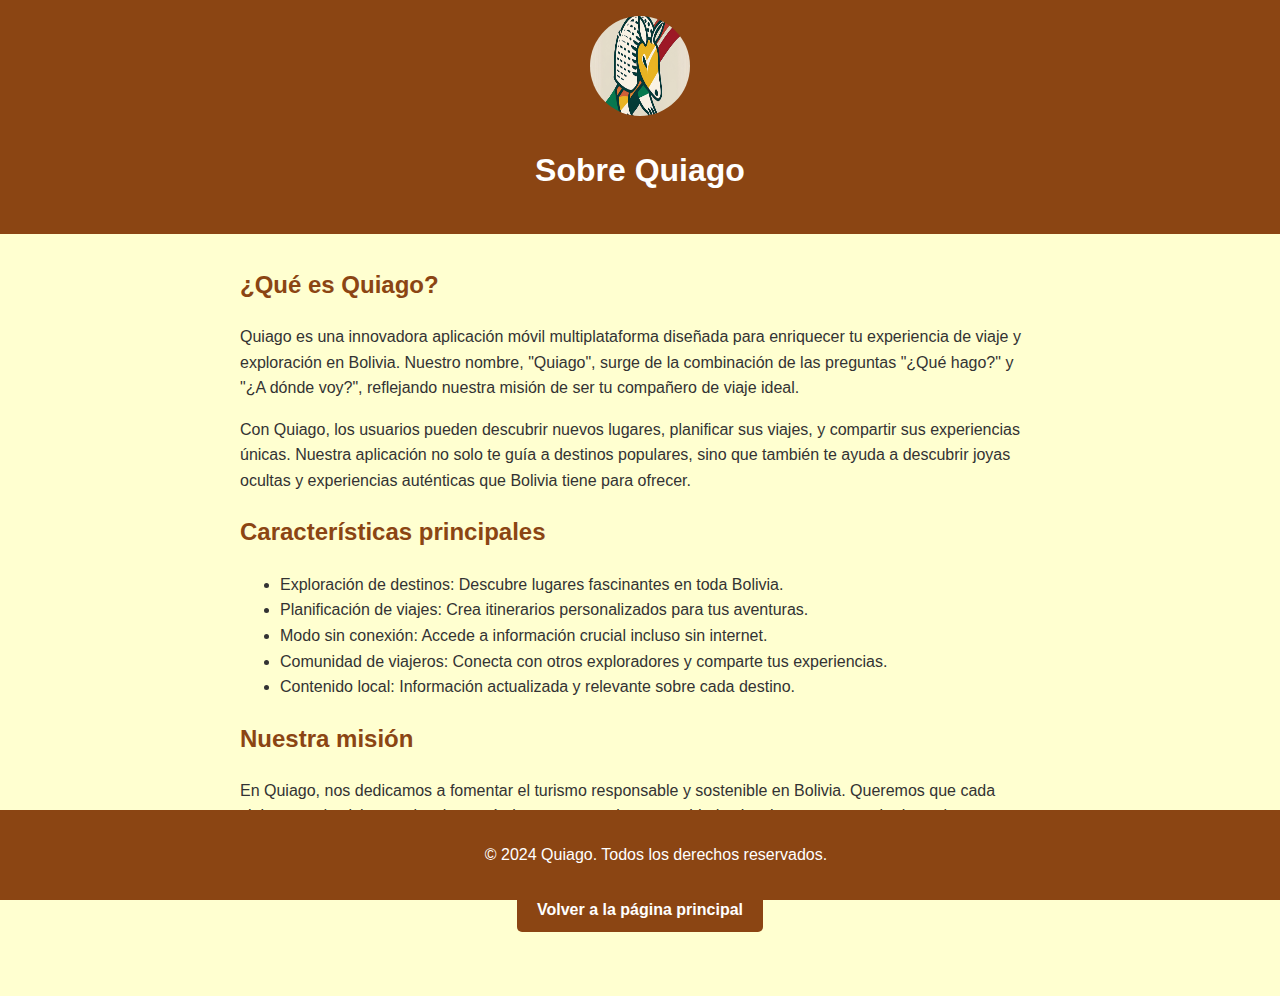
<file: public/templates/about.html>
<!DOCTYPE html>
<html lang="en">
<head>
    <meta charset="UTF-8">
    <meta name="viewport" content="width=device-width, initial-scale=1.0">
    <title>SobreAppQuiago</title>
</head>
<body style="background-color: #FFFFD0; font-family: Arial, sans-serif; line-height: 1.6; color: #333; margin: 0; padding: 0;">
    <header style="background-color: #8b4513; color: white; text-align: center; padding: 1rem;">
        <img src="../src/res/logoOficialQuiago.jpg" alt="Quiago Logo" style="width: 100px; height: 100px; border-radius: 50%;">
        <h1>Sobre Quiago</h1>
    </header>

    <main style="max-width: 800px; margin: 2rem auto; padding: 0 1rem;">
        <section>
            <h2 style="color: #8b4513;">¿Qué es Quiago?</h2>
            <p>
                Quiago es una innovadora aplicación móvil multiplataforma diseñada para enriquecer tu experiencia de viaje y exploración en Bolivia. Nuestro nombre, "Quiago", surge de la combinación de las preguntas "¿Qué hago?" y "¿A dónde voy?", reflejando nuestra misión de ser tu compañero de viaje ideal.
            </p>
            <p>
                Con Quiago, los usuarios pueden descubrir nuevos lugares, planificar sus viajes, y compartir sus experiencias únicas. Nuestra aplicación no solo te guía a destinos populares, sino que también te ayuda a descubrir joyas ocultas y experiencias auténticas que Bolivia tiene para ofrecer.
            </p>
        </section>

        <section>
            <h2 style="color: #8b4513;">Características principales</h2>
            <ul>
                <li>Exploración de destinos: Descubre lugares fascinantes en toda Bolivia.</li>
                <li>Planificación de viajes: Crea itinerarios personalizados para tus aventuras.</li>
                <li>Modo sin conexión: Accede a información crucial incluso sin internet.</li>
                <li>Comunidad de viajeros: Conecta con otros exploradores y comparte tus experiencias.</li>
                <li>Contenido local: Información actualizada y relevante sobre cada destino.</li>
            </ul>
        </section>

        <section>
            <h2 style="color: #8b4513;">Nuestra misión</h2>
            <p>
                En Quiago, nos dedicamos a fomentar el turismo responsable y sostenible en Bolivia. Queremos que cada viajero pueda vivir experiencias auténticas, apoyar a las comunidades locales y preservar la rica cultura y naturaleza de nuestro hermoso país.
            </p>
        </section>
        <section style="text-align: center; margin-top: 2rem; margin-bottom: 4rem;">
            <a href="../index.html" style="display: inline-block; padding: 10px 20px; background-color: #8b4513; color: white; text-decoration: none; border-radius: 5px; font-weight: bold; transition: background-color 0.3s ease;">
                Volver a la página principal
                </a>
            </section>
    </main>

    <footer style="background-color: #8b4513; color: white; text-align: center; padding: 1rem; position: fixed; bottom: 0; width: 100%;">
        <p>&copy; 2024 Quiago. Todos los derechos reservados.</p>
    </footer>
</body>
</html>
</file>
